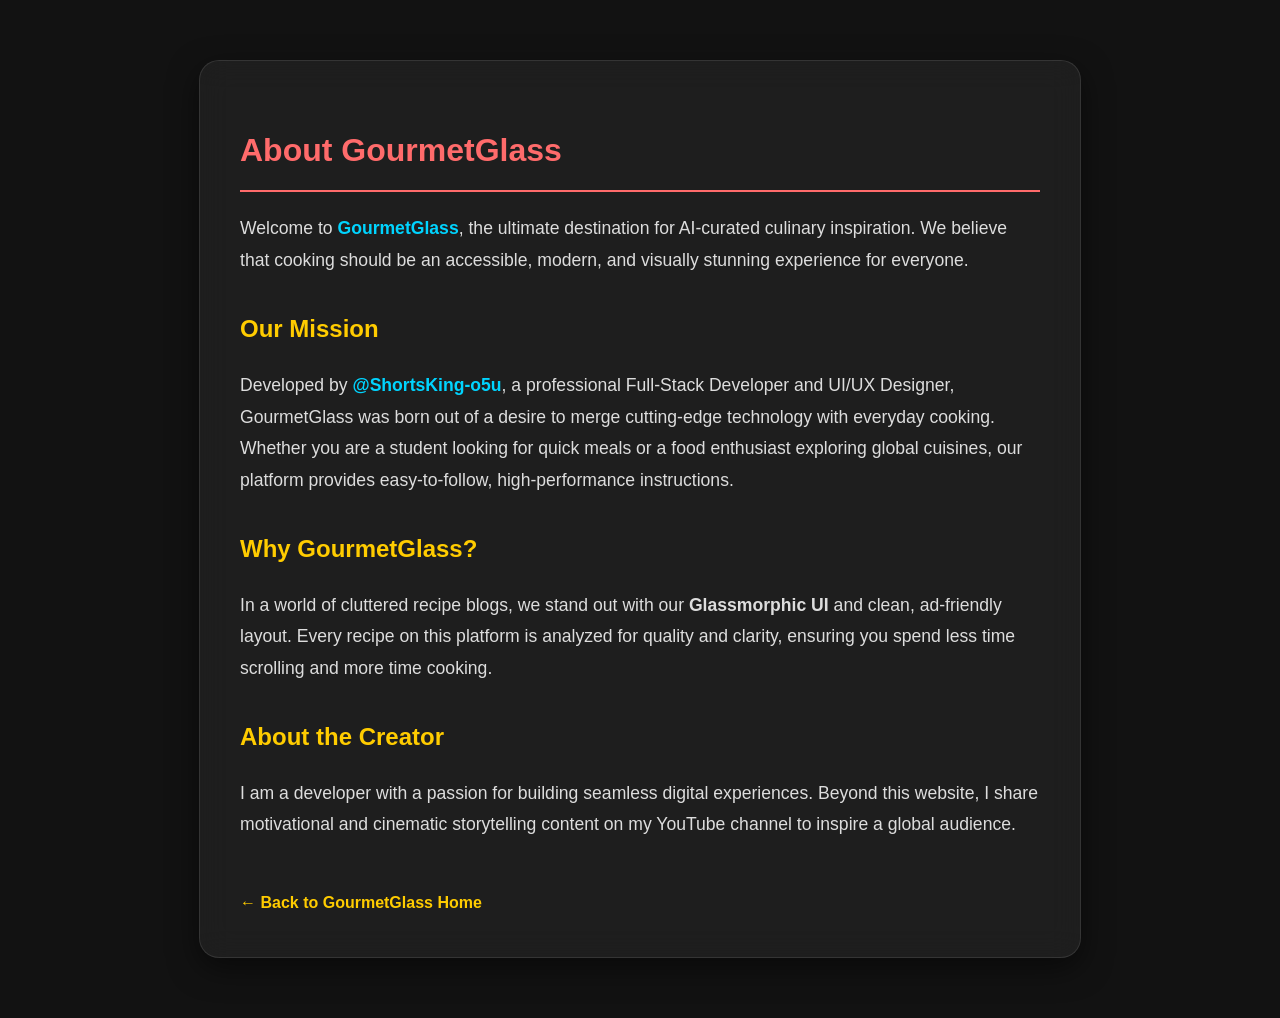
<file: about.html>
<!DOCTYPE html>
<html lang="en">
<head>
    <meta charset="UTF-8">
    <meta name="viewport" content="width=device-width, initial-scale=1.0">
    <title>About Us - GourmetGlass</title>
    <style>
        body { 
            background: #121212; 
            color: #ffffff; 
            font-family: 'Segoe UI', Tahoma, Geneva, Verdana, sans-serif; 
            margin: 0; 
            padding: 20px; 
            line-height: 1.8;
        }
        .about-card {
            max-width: 800px;
            margin: 40px auto;
            background: rgba(255, 255, 255, 0.05);
            backdrop-filter: blur(15px);
            padding: 40px;
            border-radius: 20px;
            border: 1px solid rgba(255, 255, 255, 0.1);
            box-shadow: 0 10px 30px rgba(0,0,0,0.5);
        }
        h1 { color: #ff6b6b; border-bottom: 2px solid #ff6b6b; padding-bottom: 10px; }
        h2 { color: #ffcc00; margin-top: 30px; }
        p { font-size: 1.1rem; color: #dddddd; }
        .highlight { color: #00d4ff; font-weight: bold; }
        .back-link { 
            display: inline-block; 
            margin-top: 30px; 
            color: #ffcc00; 
            text-decoration: none; 
            font-weight: bold;
        }
        .back-link:hover { text-decoration: underline; }
    </style>
</head>
<body>
    <div class="about-card">
        <h1>About GourmetGlass</h1>
        <p>Welcome to <span class="highlight">GourmetGlass</span>, the ultimate destination for AI-curated culinary inspiration. We believe that cooking should be an accessible, modern, and visually stunning experience for everyone.</p>

        <h2>Our Mission</h2>
        <p>Developed by <span class="highlight">@ShortsKing-o5u</span>, a professional Full-Stack Developer and UI/UX Designer, GourmetGlass was born out of a desire to merge cutting-edge technology with everyday cooking. Whether you are a student looking for quick meals or a food enthusiast exploring global cuisines, our platform provides easy-to-follow, high-performance instructions.</p>

        <h2>Why GourmetGlass?</h2>
        <p>In a world of cluttered recipe blogs, we stand out with our <strong>Glassmorphic UI</strong> and clean, ad-friendly layout. Every recipe on this platform is analyzed for quality and clarity, ensuring you spend less time scrolling and more time cooking.</p>

        <h2>About the Creator</h2>
        <p>I am a developer with a passion for building seamless digital experiences. Beyond this website, I share motivational and cinematic storytelling content on my YouTube channel to inspire a global audience.</p>

        <a href="index.html" class="back-link">← Back to GourmetGlass Home</a>
    </div>
</body>
</html>
</file>
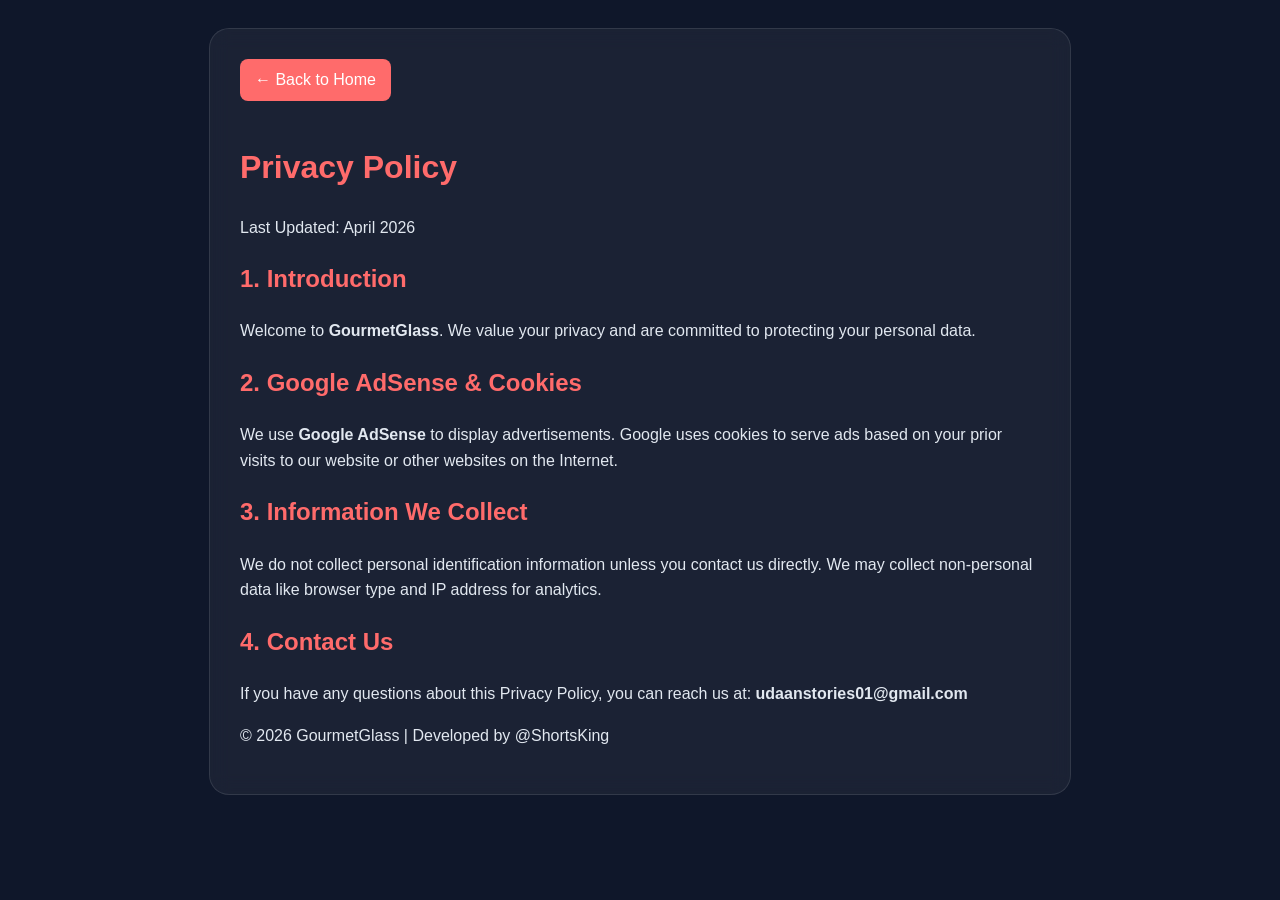
<file: privacy.html>
<!DOCTYPE html>
<html lang="en">
<head>
    <meta charset="UTF-8">
    <meta name="viewport" content="width=device-width, initial-scale=1.0">
    <title>Privacy Policy | GourmetGlass</title>
    <style>
        :root {
            --glass-bg: rgba(255, 255, 255, 0.05);
            --glass-border: rgba(255, 255, 255, 0.1);
            --accent: #ff6b6b;
        }
        body {
            background: #0f172a;
            color: #e2e8f0;
            font-family: 'Segoe UI', Tahoma, Geneva, Verdana, sans-serif;
            line-height: 1.6;
            padding: 20px;
        }
        .container {
            max-width: 800px;
            margin: 0 auto;
            background: var(--glass-bg);
            backdrop-filter: blur(10px);
            border: 1px solid var(--glass-border);
            padding: 30px;
            border-radius: 20px;
        }
        h1, h2 { color: var(--accent); }
        a { color: var(--accent); text-decoration: none; }
        .back-btn {
            display: inline-block;
            margin-bottom: 20px;
            padding: 8px 15px;
            background: var(--accent);
            color: white;
            border-radius: 8px;
        }
    </style>
</head>
<body>
    <div class="container">
        <a href="/" class="back-btn">← Back to Home</a>
        <h1>Privacy Policy</h1>
        <p>Last Updated: April 2026</p>
        
        <h2>1. Introduction</h2>
        <p>Welcome to <strong>GourmetGlass</strong>. We value your privacy and are committed to protecting your personal data.</p>

        <h2>2. Google AdSense & Cookies</h2>
        <p>We use <strong>Google AdSense</strong> to display advertisements. Google uses cookies to serve ads based on your prior visits to our website or other websites on the Internet.</p>

        <h2>3. Information We Collect</h2>
        <p>We do not collect personal identification information unless you contact us directly. We may collect non-personal data like browser type and IP address for analytics.</p>

        <h2>4. Contact Us</h2>
        <p>If you have any questions about this Privacy Policy, you can reach us at: <strong>udaanstories01@gmail.com</strong></p>
        
        <p>© 2026 GourmetGlass | Developed by @ShortsKing</p>
    </div>
</body>
</html>
</file>
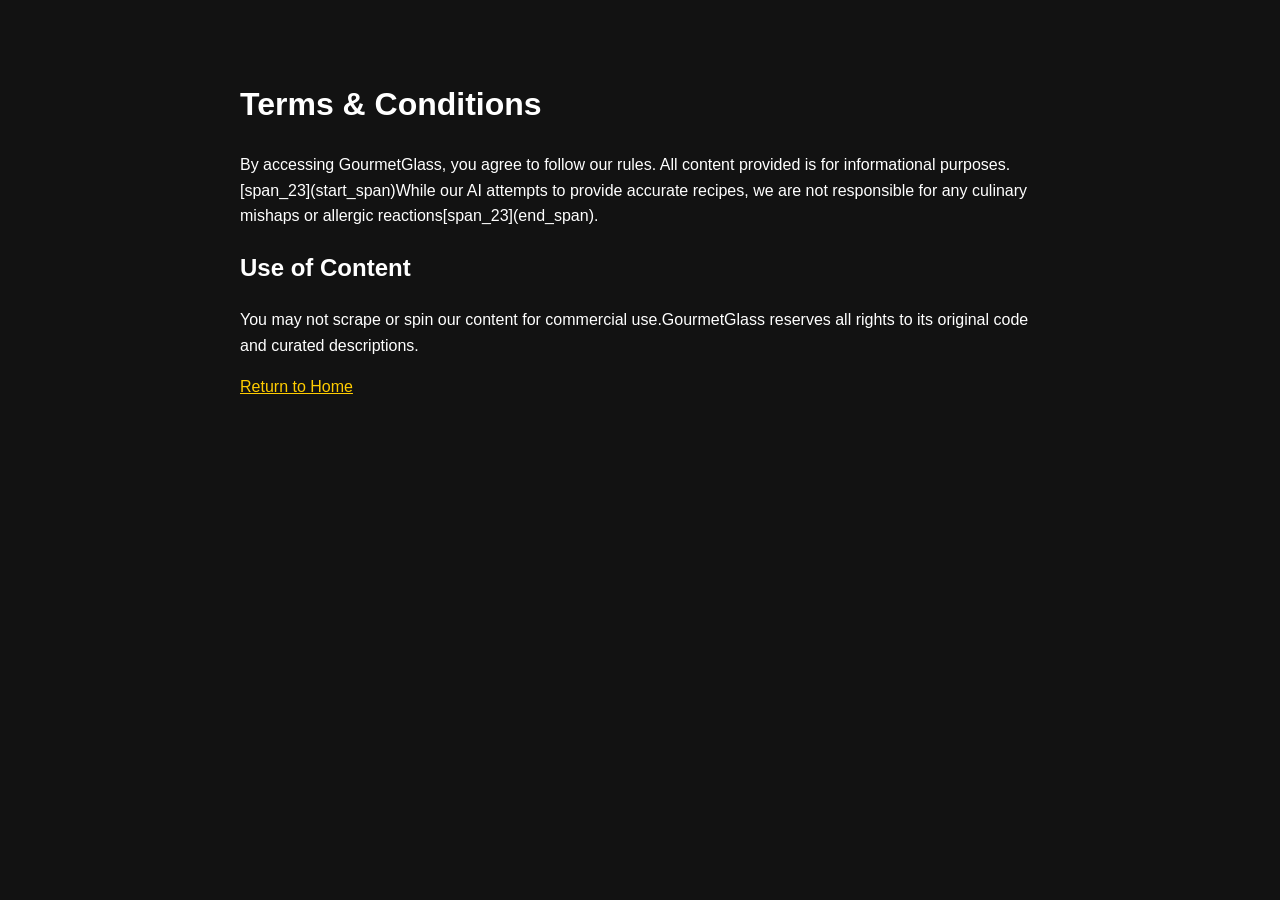
<file: terms.html>
<!DOCTYPE html>
<html lang="en">
<head>
    <meta charset="UTF-8">
    <title>Terms & Conditions - GourmetGlass</title>
    <style>
        body { background: #121212; color: #fff; font-family: sans-serif; padding: 50px; line-height: 1.6; }
        .container { max-width: 800px; margin: auto; }
    </style>
</head>
<body>
    <div class="container">
        <h1>Terms & Conditions</h1>
        <p>By accessing GourmetGlass, you agree to follow our rules. All content provided is for informational purposes. [span_23](start_span)While our AI attempts to provide accurate recipes, we are not responsible for any culinary mishaps or allergic reactions[span_23](end_span).</p>
        <h2>Use of Content</h2>
        <p>You may not scrape or spin our content for commercial use.GourmetGlass reserves all rights to its original code and curated descriptions.</p>
        <a href="index.html" style="color: #ffcc00;">Return to Home</a>
    </div>
</body>
</html>
</file>
